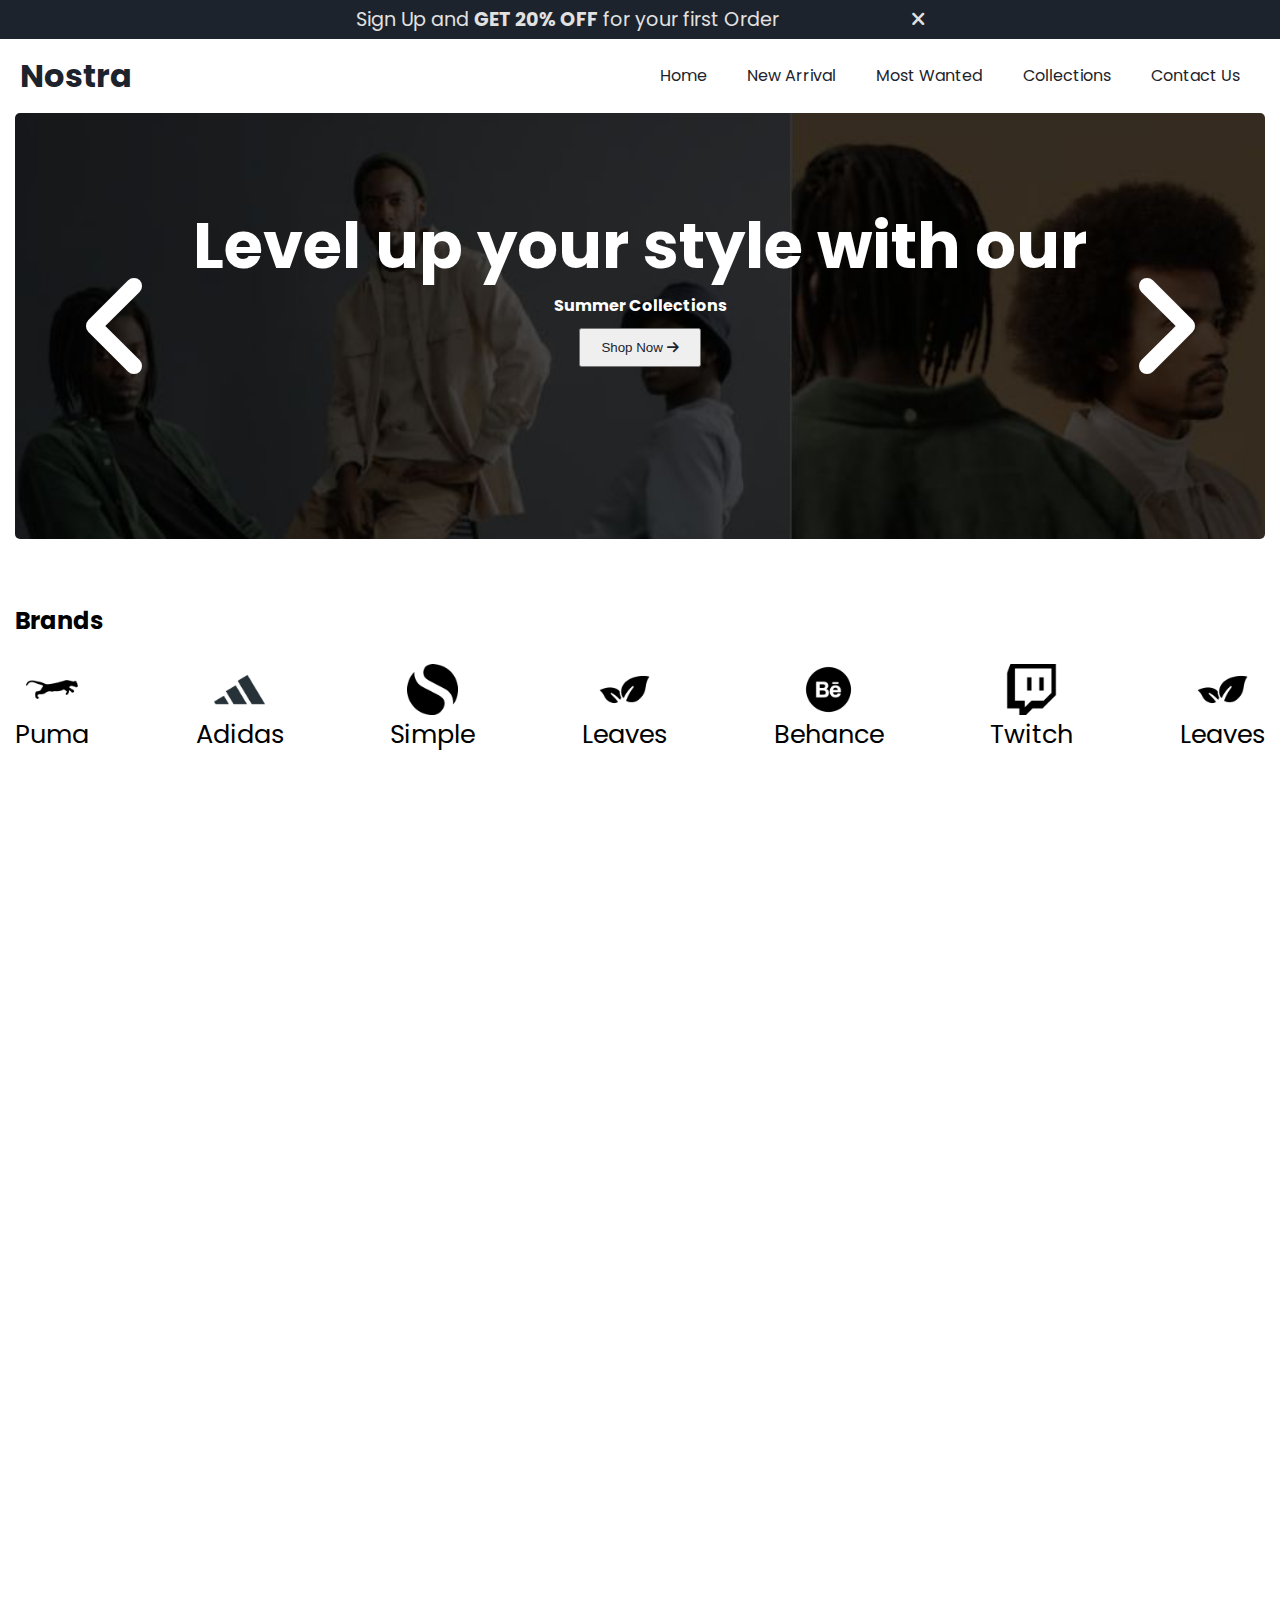
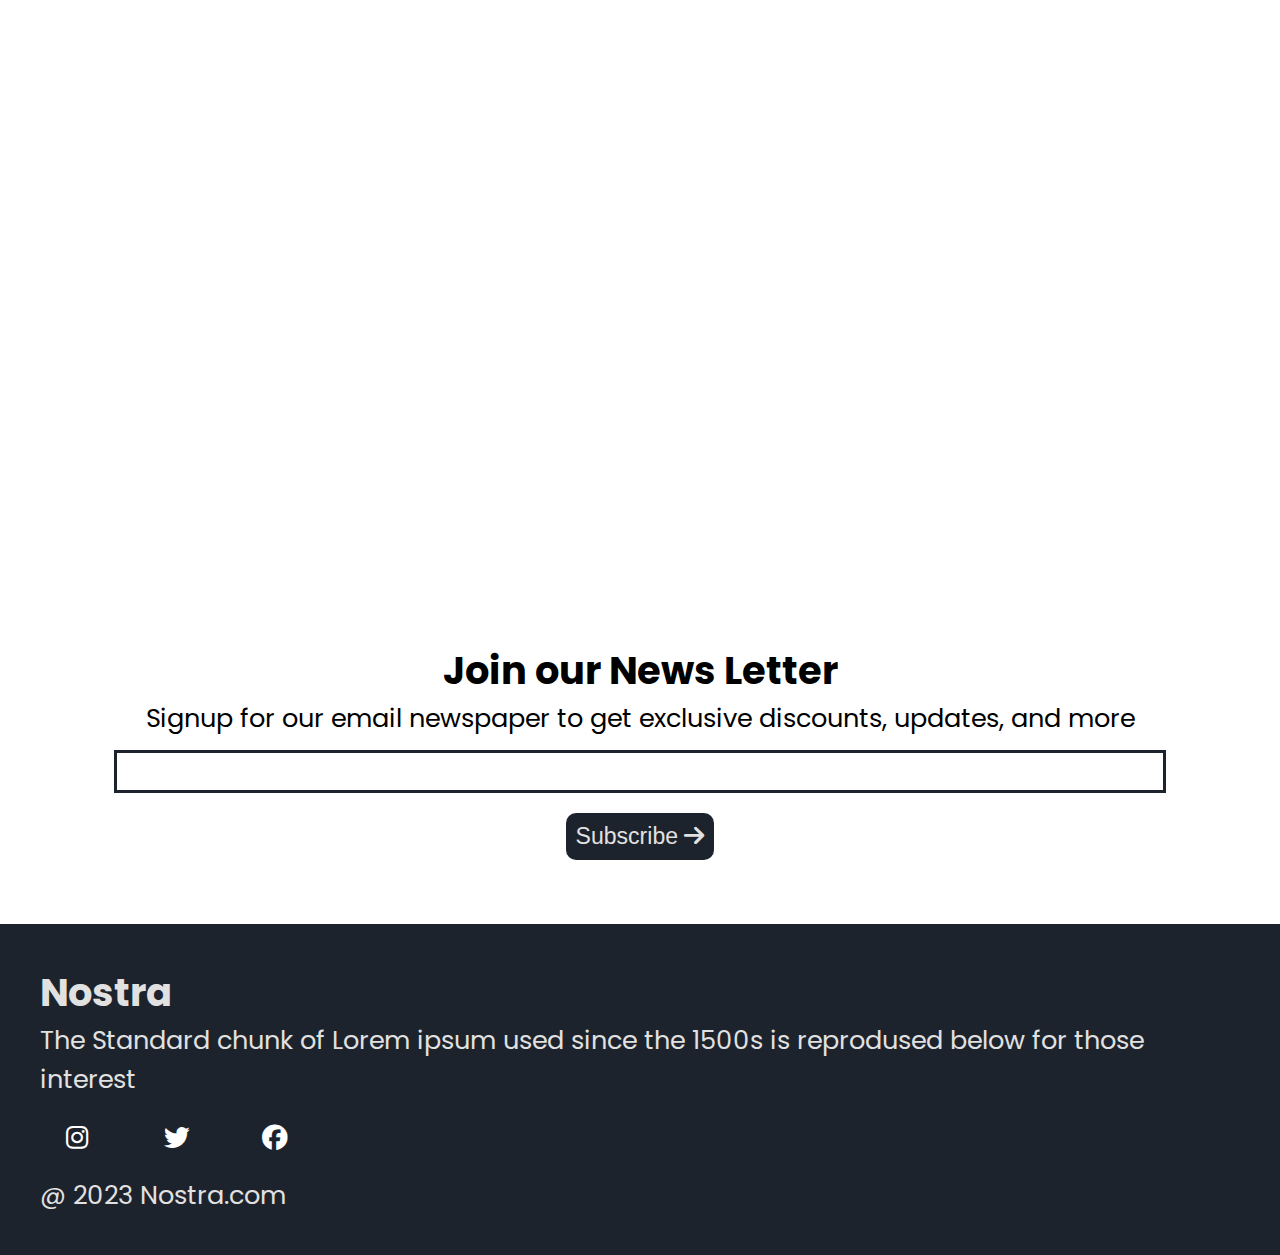
<file: index.html>
<!DOCTYPE html>
<html lang="en">
<head>
    <meta charset="UTF-8">
    <meta name="viewport" content="width=device-width, initial-scale=1.0">
    <title>Nostra</title>
    <!--Link CSS File-->
    <link rel="stylesheet" href="style.css">
    <!--Link Google Fonts-->
    <link rel="preconnect" href="https://fonts.googleapis.com">
    <link rel="preconnect" href="https://fonts.gstatic.com" crossorigin>
    <link href="https://fonts.googleapis.com/css2?family=Poppins:wght@400;500;700&display=swap" rel="stylesheet">

    <!--Link Font Awesome-->
    <link rel="stylesheet" href="https://cdnjs.cloudflare.com/ajax/libs/font-awesome/6.4.2/css/all.min.css">

</head>
<body>

    <!--Offer Bar-->

    <div class="offer-bar">
        <p>Sign Up and <b>GET 20% OFF</b> for your first Order
        <i id="offer-close"  style="margin-left: 10%; cursor: pointer;" class="fa-solid fa-xmark"></i>
        </p>
    </div>

    

   

        <!--Navigation Bar-->
        <nav class="navbar">
            <h1>Nostra</h1>
            <div class="navbar-links">
                <p class="navbar-link"><a href="home">Home</a></p>
                <p class="navbar-link"><a href="#new-arrival">New Arrival</a></p>
                <p class="navbar-link"><a href="#most-wanted">Most Wanted</a></p>
                <p class="navbar-link"><a href="./collections.html">Collections</a></p>
                <p class="navbar-link"><a href="./contactus.html">Contact Us</a></p>
            </div>
            

            <div class="navbar-menu-toggle">
                <i id="side-navbar-activate" class="fa-solid fa-bars"></i>
            </div>

            

            

        </nav>

        <!--Side Navbar-->

        <div class="side-navbar"> 
            <p style="text-align: right;">
                <i id="side-navbar-close" class="fa-solid fa-xmark"></i>
            </p>
            <div class="side-navbar-links">

                <p class="side-navbar-link"><a href="./index.html">Home</a></p>
                <p class="side-navbar-link"><a href="#new-arrival">New Arrival</a></p>
            <p class="side-navbar-link"><a href="#most-wanted">Most Wanted</a></p>
            <p class="side-navbar-link"><a href="./collections.html">Collections</a></p>
            <p class="side-navbar-link"><a href="./contactus.html">Contact Us</a></p>
            </div>
            
        </div>

        <div class="container">

        <!--Slider-->
        <div class="slider">
            <div class="slider-left-button">
                <i id="slider-left-activate" class="fa-solid fa-angle-left" style="color: #ffffff;"></i>
            </div>

            <div class="slider-content">
                <h1>Level up your style with our</h1>
                <h4>Summer Collections</h4> 
                <button> Shop Now <i class="fa-solid fa-arrow-right"></i> </button>
            </div>

            <div class="slider-image-container">
                <img class="slider-image" src="./images/slider-one.jpg"  width="100%" alt="">
                <img class="slider-image" src="./images/slider-three.jpg" alt="">
                <img class="slider-image" src="./images/slider-two.jpg" alt="">
            </div>

            <div class="slider-right-button">
                
                <i id="slider-right-activate" class="fa-solid fa-angle-right" style="color: #ffffff;"></i>
            </div>
        </div>

        <!--Brands-->

        
        <h2 style="margin-top: 5vw;">Brands</h2>
        <div class="brands">
            <div class="brands-item">
                <img class="brands-icon" src="./images/puma.png" alt="">
                <p>Puma</p>
            </div>

            <div class="brands-item">
                <img class="brands-icon" src="./images/adidas.png" alt="">
                <p>Adidas</p>
            </div>

            <div class="brands-item">
                <img class="brands-icon" src="./images/simple.png" alt="">
                <p>Simple</p>
            </div>

            <div class="brands-item">
                <img class="brands-icon" src="./images/leaves.png" alt="">
                <p>Leaves</p>
            </div>

            <div class="brands-item">
                <img class="brands-icon" src="./images/behance.png" alt="">
                <p>Behance</p>
            </div>

            <div class="brands-item">
                <img class="brands-icon" src="./images/twitch.png" alt="">
                <p>Twitch</p>
            </div>

            <div class="brands-item">
                <img class="brands-icon" src="./images/leaves.png" alt="">
                <p>Leaves</p>
            </div>
        </div>

    
        <div class="initial-scroll-animate reveal-scroll-animate">
        <div class="service">
            
            <div class="servives-container-1">
                <div>
                    <h2>We Provide Best</h2>
                    <h2>Customer Experiences</h2>
                </div>

                <div>
                    <p>|| We ensure that our customer have the best shopping experience</p>
                </div>
            </div>

            <div class="servives-container-2">
                <div>
                    <i style="font-size: 3vw;margin-bottom: 10px;" class="fa-regular fa-circle-check"></i>
                    <h4>Original Products</h4>
                    <p>Lorem, ipsum dolor sit amet consectetur adipisicing elit. Porro, consequuntur.
                    </p>
                </div>

                <div>
                    <i style="font-size: 3vw;margin-bottom: 10px;" class="fa-regular fa-face-smile"></i>
                    <h4>Satisfaction Guarantee</h4>
                    <p>Lorem, ipsum dolor sit amet consectetur adipisicing elit. Porro, consequuntur.
                    </p>
                </div>

                <div>
                    <i style="font-size: 3vw;margin-bottom: 10px;" class="fa-solid fa-broom"></i>
                    <h4>New Arrival Everyday</h4>
                    <p>Lorem, ipsum dolor sit amet consectetur adipisicing elit. Porro, consequuntur.
                    </p>
                </div>

                <div>
                    <i style="font-size: 3vw;margin-bottom: 10px;" class="fa-solid fa-truck-fast"></i>
                    <h4>Fast & Free Shipping</h4>
                    <p>Lorem, ipsum dolor sit amet consectetur adipisicing elit. Porro, consequuntur.
                    </p>
                </div>
            </div>
        </div>
    </div>

    <div class="initial-scroll-animate reveal-scroll-animate">
        <h2 id="new-arrival" style=" margin-top: 5vw;">New Arrivals</h2>

        <div  class="new-arrival" >
            
            <div class="new-arrival-container">
                <img style="width: 20vw;" src="./images/f1.jpg" alt="">
                <div class="overlay"></div>
                <button> Shop Now <i class="fa-solid fa-arrow-right"></i> </button>

            </div>

            <div class="new-arrival-container">
                <img style="width: 20vw;" src="./images/f7.jpg" alt="">
                <div class="overlay"></div>
                <button> Shop Now <i class="fa-solid fa-arrow-right"></i> </button>

            </div>

            <div class="new-arrival-container">
                <img style="width: 20vw;" src="./images/n1.jpg" alt="">
                <div class="overlay"></div>
                <button> Shop Now <i class="fa-solid fa-arrow-right"></i> </button>

            </div>

            <div class="new-arrival-container">
                <img style="width: 20vw;" src="./images/n7.jpg" alt="">
                <div class="overlay"></div>
                <button> Shop Now <i class="fa-solid fa-arrow-right"></i> </button>

            </div>
        </div>
    </div>

    <div class="initial-scroll-animate reveal-scroll-animate">
        <h2 id="most-wanted" style=" margin-top: 5vw;">Most Wanted</h2>

        <div  class="most-wanted">

            <div class="most-wanted-container">
                <img style="width: 20vw;" src="./images/n8.jpg" alt="">
                <p class="sale-overlay">sale</p>
                <img class="like-button" src="./images/blackheart.png" alt="">

            </div>

            <div class="most-wanted-container">
                <img style="width: 20vw;" src="./images/f1.jpg" alt="">
                
                <p class="sale-overlay">sale</p>
                <img class="like-button" src="./images/blackheart.png" alt="">
            </div>

            <div class="most-wanted-container">
                <img style="width: 20vw;" src="./images/n1.jpg" alt="">
                <p class="sale-overlay">sale</p>
                <img class="like-button" src="./images/redheart.png" alt="">
                

            </div>

            <div class="most-wanted-container">
                <img style="width: 20vw;" src="./images/n7.jpg" alt="">
                <p class="sale-overlay">sale</p>
                <img class="like-button" src="./images/blackheart.png" alt="">
                

            </div>
            
            <div class="most-wanted-container">
                <img style="width: 20vw;" src="./images/n3.jpg" alt="">
                <p class="sale-overlay">sale</p>
                <img class="like-button" src="./images/blackheart.png" alt="">

            </div>

            <div class="most-wanted-container">
                <img style="width: 20vw;" src="./images/f7.jpg" alt="">
                
                <p class="sale-overlay">sale</p>
                <img class="like-button" src="./images/blackheart.png" alt="">
            </div>

            <div class="most-wanted-container">
                <img style="width: 20vw;" src="./images/n4.jpg" alt="">
                <p class="sale-overlay">sale</p>
                <img class="like-button" src="./images/blackheart.png" alt="">
                

            </div>

            <div class="most-wanted-container">
                <img style="width: 20vw;" src="./images/n7.jpg" alt="">
                <p class="sale-overlay">sale</p>
                <img class="like-button" src="./images/redheart.png" alt="">
                

            </div>
        </div>
    </div>

    <div class="initial-scroll-animate reveal-scroll-animate">

    

        <div class="limited-offer">
            <div class="limited-offer-img">
                <img src="./images/offer.jpg" alt="">
            </div>
            <div class="limited-offer-text">
                <h2>Limited Offer</h2>
                <h4>35% OFF on this for the first 30 Customers</h4>
                <button> Shop Now <i class="fa-solid fa-arrow-right"></i> </button>
            </div>
        </div>
        
        
    </div>

    <div class="news">
        <h2>Join our News Letter</h2>
        <p style="text-align: center;">Signup for our email newspaper to get exclusive discounts, updates, and more</p>
        <div style="margin-top: 10px;">
        <input class="search">
    </div>
    <div>
        <button> Subscribe <i class="fa-solid fa-arrow-right"></i> </button>
    </div>
    </div>

    </div>

    <div class="footer">
        <div class="footer-container">
            <div class="footer-box-1">
                <h2 class="headingText">Nostra</h2>
                <p>The Standard chunk of Lorem ipsum
                    used since the 1500s is reprodused
                    below for those interest</p>
                <div class="footer-icon-container">
                    <i class="icon fa-brands fa-instagram" style="color: #ffffff;"></i>
                    <i class="icon fa-brands fa-twitter" style="color: #ffffff;"></i>
                    <i class="icon fa-brands fa-facebook" style="color: #ffffff;"></i>
                </div>
            </div>

            

        </div>

        <p class="subtitle">@ 2023 Nostra.com</p>
    </div>

   
    
    <!--Link Javascript File-->
    <script src="script.js"></script>
</body>
</html>
</file>
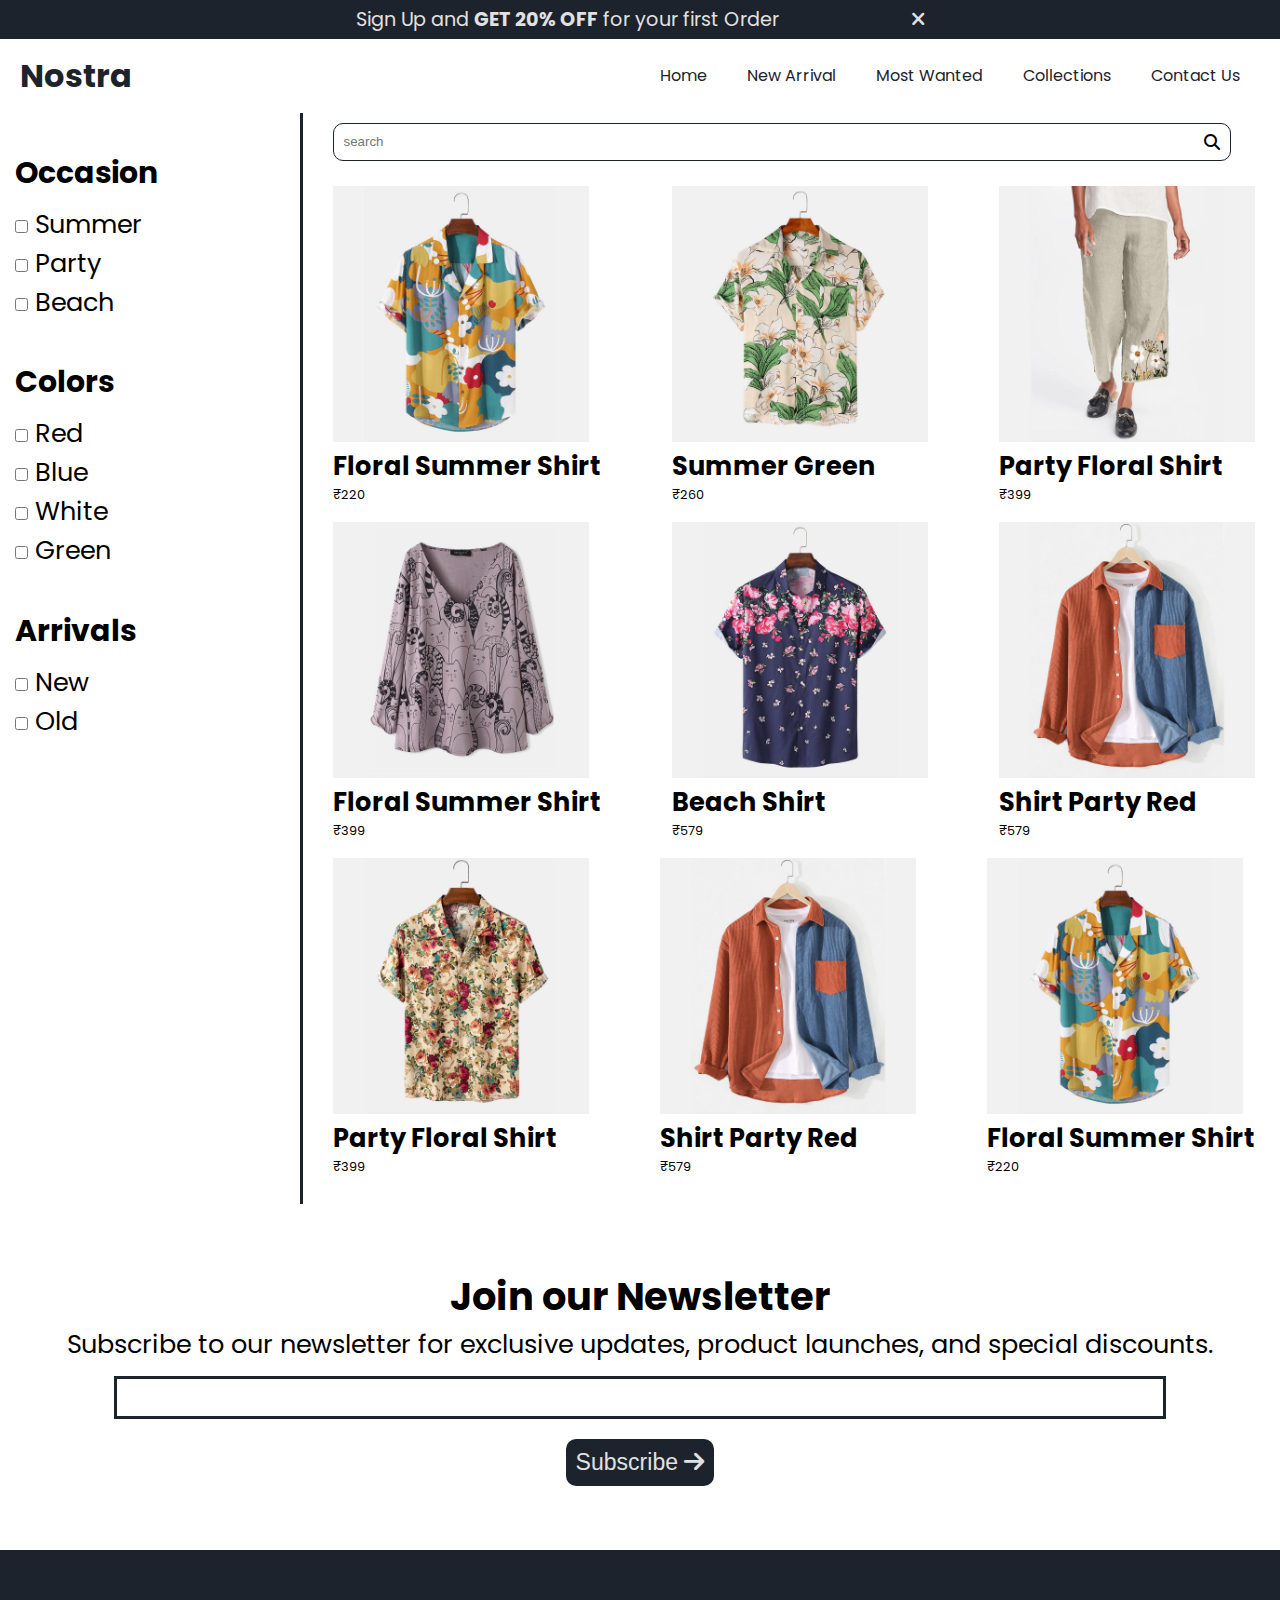
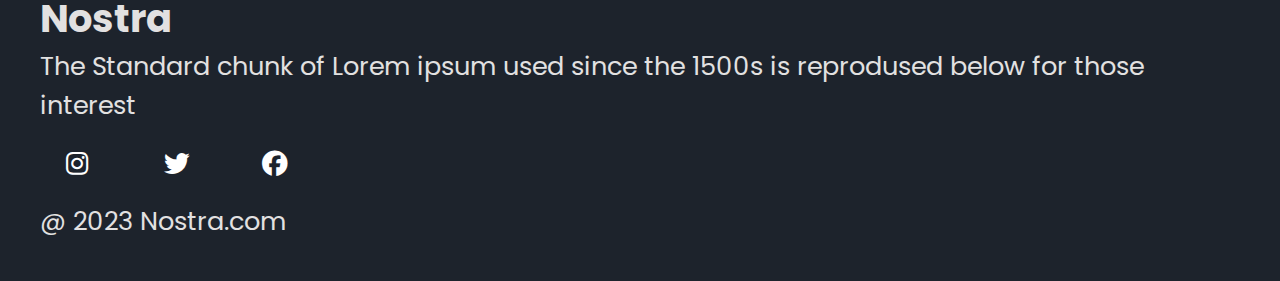
<file: collections.html>
<!DOCTYPE html>
<html lang="en">

<head>
    <meta charset="UTF-8">
    <meta name="viewport" content="width=device-width, initial-scale=1.0">
    <title>Collections</title>
    <!--Link CSS File-->
    <link rel="stylesheet" href="./collection.css">
    <!--Link Google Fonts-->
    <link rel="preconnect" href="https://fonts.googleapis.com">
    <link rel="preconnect" href="https://fonts.gstatic.com" crossorigin>
    <link href="https://fonts.googleapis.com/css2?family=Poppins:wght@400;500;700&display=swap" rel="stylesheet">
    <script type="module" src="./collections.js"></script>
    <!--Link Font Awesome-->
    <link rel="stylesheet" href="https://cdnjs.cloudflare.com/ajax/libs/font-awesome/6.4.2/css/all.min.css">

</head>

<body>

    <!--Offer Bar-->

    <div class="offer-bar">
        <p>Sign Up and <b>GET 20% OFF</b> for your first Order
            <i id="offer-close" style="margin-left: 10%; cursor: pointer;" class="fa-solid fa-xmark"></i>
        </p>
    </div>

    <!--Navigation Bar-->
    <nav class="navbar">
        <h1>Nostra</h1>
        <div class="navbar-links">
            <p class="navbar-link"><a href="index.html">Home</a></p>
            <p class="navbar-link"><a href="index.html#new-arrival">New Arrival</a></p>
            <p class="navbar-link"><a href="index.html#most-wanted">Most Wanted</a></p>
            <p class="navbar-link"><a href="./collections.html">Collections</a></p>
            <p class="navbar-link"><a href="./contactus.html">Contact Us</a></p>
        </div>


        <div class="navbar-menu-toggle">
            <i id="side-navbar-activate" class="fa-solid fa-bars"></i>
        </div>
    </nav>

    <!--Side Navbar-->

    <div class="side-navbar">
        <p style="text-align: right;">
            <i id="side-navbar-close" class="fa-solid fa-xmark"></i>
        </p>
        <div class="side-navbar-links">
            <p class="navbar-link"><a href="./index.html">Home</a></p>
            <p class="navbar-link"><a href="index.html#new-arrival">New Arrival</a></p>
            <p class="navbar-link"><a href="index.html#most-wanted">Most Wanted</a></p>
            <p class="navbar-link"><a href="./collections.html">Collections</a></p>
            <p class="navbar-link"><a href="./contactus.html">Contact Us</a></p>
        </div>

    </div>

    <div class="container">

        <div class="divide-section">
            <div class="filter-section">

                <h3 class="filter-section-occasion">Occasion</h3>
                <div>
                    <input type="checkbox" name="tags" value="summer"> Summer <br>
                    <input type="checkbox" name="tags" value="party"> Party <br>
                    <input type="checkbox" name="tags" value="beach"> Beach

                </div>

                <h3 class="filter-section-colors"> Colors </h3>
                <div>
                    <input type="checkbox" name="tags" value="red"> Red <br>
                    <input type="checkbox" name="tags" value="blue"> Blue <br>
                    <input type="checkbox" name="tags" value="white"> White <br>
                    <input type="checkbox" name="tags" value="green"> Green
                </div>

                <h3 class="filter-section-arrivals"> Arrivals </h3>
                <div>
                    <input type="checkbox" name="tags" value="new"> New <br>
                    <input type="checkbox" name="tags" value="old"> Old

                </div>


                <hr class="vertical-line">
            </div>

            <div class="product-section">
                <form class="navbar-search">
                    <input type="search" placeholder="search">
                    <i class="fa-solid fa-magnifying-glass"></i>
                </form>

                <div class="products">
                       

                </div>
            </div>
        </div>



        <div class="news">
            <h2>Join our Newsletter</h2>
            <p style="text-align: center;">Subscribe to our newsletter for exclusive updates, product launches, and special discounts.</p>
            <div style="margin-top: 10px;">
                <input class="search">
            </div>
            <div>
                <button> Subscribe <i class="fa-solid fa-arrow-right"></i> </button>
            </div>
        </div>

    </div>

    <div class="footer">
        <div class="footer-container">
            <div class="footer-box-1">
                <h2 class="headingText">Nostra</h2>
                <p>The Standard chunk of Lorem ipsum
                    used since the 1500s is reprodused
                    below for those interest</p>
                <div class="footer-icon-container">
                    <i class="icon fa-brands fa-instagram" style="color: #ffffff;"></i>
                    <i class="icon fa-brands fa-twitter" style="color: #ffffff;"></i>
                    <i class="icon fa-brands fa-facebook" style="color: #ffffff;"></i>
                </div>
            </div>



        </div>

        <p class="subtitle">@ 2023 Nostra.com</p>
    </div>



    <!--Link Javascript File-->
    <script type="module" src="collections.js"></script>
</body>

</html>
</file>
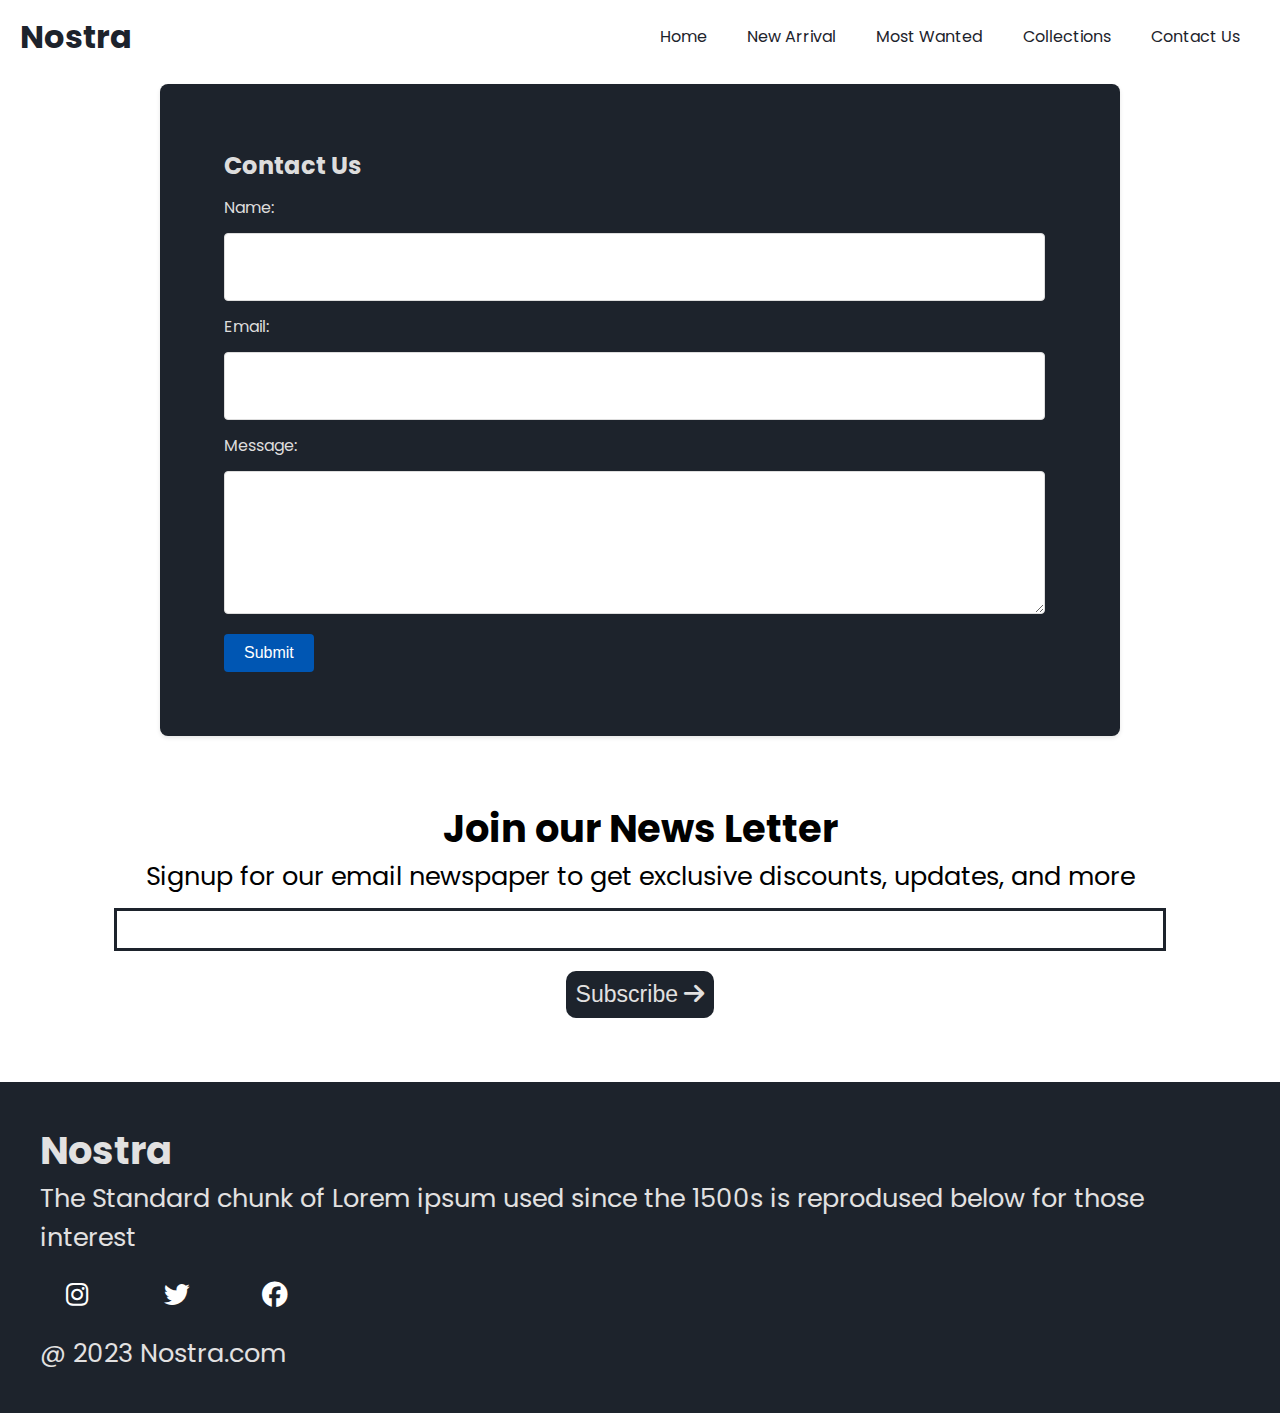
<file: contactus.html>
<!DOCTYPE html>
<html lang="en">
<head>
    <meta charset="UTF-8">
    <meta name="viewport" content="width=device-width, initial-scale=1.0">
    <title>Nostra</title>
    <!--Link CSS File-->
    <link rel="stylesheet" href="style.css">
    <!--Link Google Fonts-->
    <link rel="preconnect" href="https://fonts.googleapis.com">
    <link rel="preconnect" href="https://fonts.gstatic.com" crossorigin>
    <link href="https://fonts.googleapis.com/css2?family=Poppins:wght@400;500;700&display=swap" rel="stylesheet">

    <!--Link Font Awesome-->
    <link rel="stylesheet" href="https://cdnjs.cloudflare.com/ajax/libs/font-awesome/6.4.2/css/all.min.css">

</head>
<body>



    

   

        <!--Navigation Bar-->
        <nav class="navbar">
            <h1>Nostra</h1>
            <div class="navbar-links">
                <p class="navbar-link"><a href="./index.html">Home</a></p>
                <p class="navbar-link"><a href="./index.html">New Arrival</a></p>
                <p class="navbar-link"><a href="./index.html">Most Wanted</a></p>
                <p class="navbar-link"><a href="collections.html">Collections</a></p>
                <p class="navbar-link"><a href="./contactus.html">Contact Us</a></p>
            </div>
            

            <div class="navbar-menu-toggle">
                <i id="side-navbar-activate" class="fa-solid fa-bars"></i>
            </div>

            

            

        </nav>

        <!--Side Navbar-->

        <div class="side-navbar"> 
            <p style="text-align: right;">
                <i id="side-navbar-close" class="fa-solid fa-xmark"></i>
            </p>
            <div class="side-navbar-links">

                <p class="side-navbar-link"><a href="./index.html">Home</a></p>
                <p class="side-navbar-link"><a href="./index.html">New Arrival</a></p>
            <p class="side-navbar-link"><a href="./index.html">Most Wanted</a></p>
            <p class="side-navbar-link"><a href="./collections.html">Collections</a></p>
            <p class="side-navbar-link"><a href="./contactus.html">Contact Us</a></p>
            </div>
            
        </div>

        <div class="container">



  <div class="contact-form">
    <h2>Contact Us</h2>
    <form action="#" method="post">
      <label for="name">Name:</label>
      <input type="text" id="name" name="name" required>
      
      <label for="email">Email:</label>
      <input type="text" id="email" name="email" required>
      
      <label for="message">Message:</label>
      <textarea id="message" name="message" required></textarea>
      
      <input type="submit" value="Submit">
    </form>
  </div>

  </div>

       



   

  


    <div class="news">
        <h2>Join our News Letter</h2>
        <p style="text-align: center;">Signup for our email newspaper to get exclusive discounts, updates, and more</p>
        <div style="margin-top: 10px;">
        <input class="search">
    </div>
    <div>
        <button> Subscribe <i class="fa-solid fa-arrow-right"></i> </button>
    </div>
    </div>

    </div>

    <div class="footer">
        <div class="footer-container">
            <div class="footer-box-1">
                <h2 class="headingText">Nostra</h2>
                <p>The Standard chunk of Lorem ipsum
                    used since the 1500s is reprodused
                    below for those interest</p>
                <div class="footer-icon-container">
                    <i class="icon fa-brands fa-instagram" style="color: #ffffff;"></i>
                    <i class="icon fa-brands fa-twitter" style="color: #ffffff;"></i>
                    <i class="icon fa-brands fa-facebook" style="color: #ffffff;"></i>
                </div>
            </div>

            

        </div>

        <p class="subtitle">@ 2023 Nostra.com</p>
    </div>

   
    
    <!--Link Javascript File-->
    <script src="./contact.js"></script>
</body>
</html>
</file>
<file: style.css>
* {
    margin: 0px;
    padding: 0px;
}

html{
    scroll-behavior: smooth;
}



body {
    font-family: 'Poppins', sans-serif;
    
}


  body::-webkit-scrollbar {
    width: 0; 
  }
  
  

.offer-bar {
    background-color: #1D232C;
    color: #E2E1E1;
    padding: 5px;
    text-align: center;
    font-size: 1.5vw;
}

.container {
    padding-left: 15px;
    padding-right: 15px;
}

/* Main Navigation Bar*/
.navbar {
    display: flex;
    justify-content: space-between;
    color: #1D232C;
    align-items: center;
    position: sticky;
    top: 0px;
    background-color: white;
    padding-top: 1vw;
    padding-bottom: 1vw;
    padding-left: 20px;
    padding-right: 20px;
    z-index: 3;
}

.navbar-links {
    display: flex;
    width: 50%;
    justify-content: space-around;
    align-items: center;
}

.navbar-links a{
    text-decoration: none;
    color: #1D232C;
}

.navbar-links a:hover{
    text-decoration: underline;
    color: #1D232C;
}

.navbar-search {
    border: solid #1D232C 1px;
    border-radius: 10px;
    padding: 10px;
    display: flex;
    align-items: center;
    width: 95%;
}

.navbar-search input {
    border: none;
    width: 100%;
    background-color: transparent;
    
}

input:focus {
    outline: none;
}

.navbar-menu-toggle {
    display: none;
}

/*0 to 800px */

@media screen and (max-width:900px) {

    .navbar-menu-toggle {
        display: block;
    }

    .navbar-links {
        display: none;
    }

    

}

/* Side Navbar */
.side-navbar{
    position: fixed;
    top: 0;
    left: 0;
    width: 50%;
    height: 100%;
    background-color: #1D232C;
    color: #E2E1E1;
    margin-left: -60%;
    transition-duration: 1s;
    z-index: 10;
    padding: 20px;
  
}

.side-navbar-link{
    margin-bottom: 30px;
}

.side-navbar-links a{
    text-decoration: none;
    color: #E2E1E1;
}

.side-navbar-links a:hover{
    text-decoration: underline;
    color: #E2E1E1;
}

.side-navbar-search {
    border: solid #E2E1E1 1px;
    border-radius: 10px;
    padding: 10px;
    display: inline-block;
}

.side-navbar-search input {
    border: none;
    background: transparent;
}

/*Slider*/

.slider{
    overflow: hidden;
    display: flex;
    width: 100%;
    position: relative;
    
    border-radius: 5px;

}

.slider-image-container{
    display: flex;
    transition: 2s;
}

.slider-image{
    width: 100vw;
}

.slider-left-button{
    position: absolute;
    top: 35%;
    left: 5%;
    z-index: 1;
}

.slider-left-button i{
    font-size: 10vw;
    
}
.slider-right-button{
    position: absolute;
    top: 35%;
    right: 5%;
}
.slider-right-button i{
    font-size: 10vw;
}
.slider-content{
    position: absolute;
    color: white;
    text-align: center;
     width: 100%;
     top: 20%;
}
.slider-content h1{
    font-size: 5vw;
}
.slider-content button{
   padding-left: 20px;
   padding-right: 20px;
   padding-top: 10px;
   padding-bottom: 10px;
   margin-top: 10px;
   color: #1D232C;
}

/* Brands*/
.brands{
    display: flex;
    margin-top: 2vw;
    
    justify-content: space-between;
    
    
}

.brands-icon{
    width: 4vw;
    align-items: center;

}

.brands-item{
    display: flex;
    align-items: center;
    flex-direction: column;
    text-align: center;
    font-size: 2vw;
}

.servives-container-1
{
    margin-top: 5vw;
    margin-bottom: 2vw;
    display: flex;
    justify-content: space-between;
    align-items: center;
    font-size: 1.5vw;
}

.servives-container-2
{
    
    display: flex;
    justify-content: space-between;
    align-items: center;

    gap: 10px;
    font-size: 1vw;
    
}

.servives-container-2 div{
    border-radius: 5px;
    background-color: #F2F4F7;
    padding: 10px;
    
    

}

.new-arrival{
    display: flex;
    justify-content: space-between;
    margin-top: 2vw;
   
    
}

.new-arrival-container{
   position: relative;
   
    
}

.new-arrival-container img{
    border-radius: 2%;
    
     
 }
 

.overlay{
    border-radius: 2%;
    position: absolute;
    width: 100%;
    height: 100%;
    background-color: black;
    z-index: 2;
    top: 0;
    opacity: 0.6;
 }
 


.new-arrival button{
    padding-left: 10%;
    padding-right: 10%;
    padding-top: 5%;
    padding-bottom: 5%;
    margin-top: 10px;
    font-size: 1.2vw;
    color: #1D232C;
    border-radius: 10px;
    position: absolute;
    border: none;
    top: 50%;
    left: 18%;
    z-index: 2;
    

 }

 .most-wanted{
    display: flex;
    justify-content: space-between;
    margin-top: 2vw;
    overflow-x: scroll;
    gap: 20px;
   
    
}

.most-wanted-container{
   position: relative; 
}

.most-wanted img{
    border-radius: 2%;
    
     
 }

 .sale-overlay{
    position: absolute;
    top:3px;
    left: 3px;
    font-size: 2vw;
    background-color: red;
    color: white;
    padding-left: 10px;
    padding-right: 10px;
    border-radius: 10%;
 }

 .most-wanted::-webkit-scrollbar {
    appearance: none;
    
  }
   
.like-button{
    position: absolute;
    width: 15%;
    bottom: 12%;
    right: 5%;
}

.limited-offer{
    display: flex;
    justify-content: center;
    
    align-items: center;
    background-color: #1D232C;
    color: #E2E1E1;
    padding: 20px;
    font-size: 2vw;
}

.limited-offer img{
    width: 100%;
    height: 100%100%;
}

.limited-offer-text{
    padding: 5%;
}

.limited-offer button{
    padding-left: 5%;
    padding-right: 5%;
    padding-top: 2.5%;
    padding-bottom: 2.5%;
    margin-top: 10px;
    font-size: 1.2vw;
    color: #1D232C;
    border-radius: 10px;
 
    border: none;
    
    

 }

 /* Scroll Animate */

 .initial-scroll-animate{
   
    transition: 3s;
 }

 .reveal-scroll-animate{
    opacity: 0;
 }

 .news{
    font-size: 2vw;
    margin-top: 5vw;
    display: flex;
    flex-direction: column;
    align-items: center;
}

.news input{
    padding: 11px;
    width: 80vw;
    margin-bottom: 10px;
    border: solid #1D232C 3px;

}

.news input:focus{
   outline: none;

}

.news button{
    
    margin-top: 10px;
    font-size: 1.8vw;
    color: #E2E1E1;
    background-color: #1D232C;
    border-radius: 10px;
    border: none;
    padding:10px
    
    

 }


 .icon{
    width: 40px;
    margin: 2vw;

}
.footer{
    font-size: 2vw;
    margin-top: 5vw;
    padding: 40px;
    background-color: #1D232C;
    color: #E2E1E1;
    box-sizing: border-box;
}

.footer-container{
   
    display: flex;
    align-items: center;
    flex-wrap: wrap;
}

.footer-box-1{
    display: flex;
    flex-direction: column;
  
}

.footer-box-2{
    display: flex;
}

/* Collections */

.divide-section{
    display: flex;
}

.filter-section{
    flex-basis: 25%;
    position: relative;
    font-size: 2vw;
}

.product-section{
    flex-basis: 75%;
    position: relative;
}

.vertical-line {
    border: none;
    border-left: 3px solid #1D232C; /* Adjust color and width as needed */
    height: 100%; /* Adjust height as needed */
    margin: 0 20px; /* Adjust margin as needed */
    position: absolute;
    top: 0px;
    right: 0px
    
  }

.filter-section-price,.filter-section-arrivals,.filter-section-occasion,.filter-section-colors{
    margin-top: 3vw;
    margin-bottom: 10px;
    
}

.product-section{
    padding: 10px;
}

.products{
    margin-top: 2vw;
    display: flex;
    flex-wrap: wrap;
    justify-content: space-between;
    font-size:1vw;
}



  .contact-form {
    background-color: #1D232C;
    color: #dddddd;
    border-radius: 8px;
    box-shadow: 0 2px 4px rgba(0, 0, 0, 0.1);
    width: 60vw;
    margin: auto;
    padding: 5vw;
    padding-right: 10vw;
    margin-top: 10px;
  }

  .contact-form h2 {
    margin-bottom: 1vw;
   
  }

  .contact-form label {
    display: block;
    margin-bottom: 1vw;
 
  }

  .contact-form input[type="text"],
  .contact-form textarea {
    width: 100%;
    padding: 2vw;
    border: 1px solid #dddddd;
    border-radius: 4px;
    margin-bottom: 1vw;
    font-size: 1vw;
    
  }

  .contact-form textarea {
    resize: vertical;
    height: 10vh;
  }

  .contact-form input[type="submit"] {
    
    color: #ffffff;
    border: none;
    border-radius: 4px;
    padding: 10px 20px;
    cursor: pointer;
    font-size: 16px;
    background-color: #0056b3;
  }

  .contact-form input[type="submit"]:hover {
    background-color: #0056b3;
  }
</file>
<file: collection.css>
* {
    margin: 0px;
    padding: 0px;
}

html {
    scroll-behavior: smooth;
}



body {
    font-family: 'Poppins', sans-serif;

}


body::-webkit-scrollbar {
    width: 0;
}



.offer-bar {
    background-color: #1D232C;
    color: #E2E1E1;
    padding: 5px;
    text-align: center;
    font-size: 1.5vw;
}

.container {
    padding-left: 15px;
    padding-right: 15px;
}

/* Main Navigation Bar*/
.navbar {
    display: flex;
    justify-content: space-between;
    color: #1D232C;
    align-items: center;
    position: sticky;
    top: 0px;
    background-color: white;
    padding-top: 1vw;
    padding-bottom: 1vw;
    padding-left: 20px;
    padding-right: 20px;
    z-index: 3;
}

.navbar-links {
    display: flex;
    width: 50%;
    justify-content: space-around;
    align-items: center;
}

.navbar-links a {
    text-decoration: none;
    color: #1D232C;
}

.navbar-links a:hover {
    text-decoration: underline;
    color: #1D232C;
}

.navbar-search {
    border: solid #1D232C 1px;
    border-radius: 10px;
    padding: 10px;
    display: flex;
    align-items: center;
    width: 95%;
}

.navbar-search input {
    border: none;
    width: 100%;
    background-color: transparent;

}

input:focus {
    outline: none;
}

.navbar-menu-toggle {
    display: none;
}

/*0 to 800px */

@media screen and (max-width:900px) {

    .navbar-menu-toggle {
        display: block;
    }

    .navbar-links {
        display: none;
    }



}

/* Side Navbar */
.side-navbar {
    position: fixed;
    top: 0;
    left: 0;
    width: 50%;
    height: 100%;
    background-color: #1D232C;
    color: #E2E1E1;
    margin-left: -60%;
    transition-duration: 1s;
    z-index: 10;
    padding: 20px;

}

.side-navbar-link {
    margin-bottom: 30px;
}

.side-navbar-links a {
    text-decoration: none;
    color: #E2E1E1;
}

.side-navbar-links a:hover {
    text-decoration: underline;
    color: #E2E1E1;
}

.side-navbar-search {
    border: solid #E2E1E1 1px;
    border-radius: 10px;
    padding: 10px;
    display: inline-block;
}

.side-navbar-search input {
    border: none;
    background: transparent;
}

/*Slider*/

.slider {
    overflow: hidden;
    display: flex;
    width: 100%;
    position: relative;

    border-radius: 5px;

}

.slider-image-container {
    display: flex;
    transition: 2s;
}

.slider-image {
    width: 100vw;
}

.slider-left-button {
    position: absolute;
    top: 35%;
    left: 5%;
    z-index: 1;
}

.slider-left-button i {
    font-size: 10vw;

}

.slider-right-button {
    position: absolute;
    top: 35%;
    right: 5%;
}

.slider-right-button i {
    font-size: 10vw;
}

.slider-content {
    position: absolute;
    color: white;
    text-align: center;
    width: 100%;
    top: 20%;
}

.slider-content h1 {
    font-size: 5vw;
}

.slider-content button {
    padding-left: 20px;
    padding-right: 20px;
    padding-top: 10px;
    padding-bottom: 10px;
    margin-top: 10px;
    color: #1D232C;
}

/* Brands*/
.brands {
    display: flex;
    margin-top: 2vw;

    justify-content: space-between;


}

.brands-icon {
    width: 4vw;
    align-items: center;

}

.brands-item {
    display: flex;
    align-items: center;
    flex-direction: column;
    text-align: center;
    font-size: 2vw;
}

.services-container-1 {
    margin-top: 5vw;
    margin-bottom: 2vw;
    display: flex;
    justify-content: space-between;
    align-items: center;
    font-size: 1.5vw;
}

.services-container-2 {

    display: flex;
    justify-content: space-between;
    align-items: center;

    gap: 10px;
    font-size: 1vw;

}

.services-container-2 div {
    border-radius: 5px;
    background-color: #F2F4F7;
    padding: 10px;



}

.new-arrival {
    display: flex;
    justify-content: space-between;
    margin-top: 2vw;


}

.new-arrival-container {
    position: relative;


}

.new-arrival-container img {
    border-radius: 2%;


}


.overlay {
    border-radius: 2%;
    position: absolute;
    width: 100%;
    height: 100%;
    background-color: black;
    z-index: 2;
    top: 0;
    opacity: 0.6;
}



.new-arrival button {
    padding-left: 10%;
    padding-right: 10%;
    padding-top: 5%;
    padding-bottom: 5%;
    margin-top: 10px;
    font-size: 1.2vw;
    color: #1D232C;
    border-radius: 10px;
    position: absolute;
    border: none;
    top: 50%;
    left: 18%;
    z-index: 2;


}

.most-wanted {
    display: flex;
    justify-content: space-between;
    margin-top: 2vw;
    overflow-x: scroll;
    gap: 20px;


}

.most-wanted-container {
    position: relative;
}

.most-wanted img {
    border-radius: 2%;


}

.sale-overlay {
    position: absolute;
    top: 3px;
    left: 3px;
    font-size: 2vw;
    background-color: red;
    color: white;
    padding-left: 10px;
    padding-right: 10px;
    border-radius: 10%;
}

.most-wanted::-webkit-scrollbar {
    appearance: none;

}

.like-button {
    position: absolute;
    width: 15%;
    bottom: 12%;
    right: 5%;
}

.limited-offer {
    display: flex;
    justify-content: center;

    align-items: center;
    background-color: #1D232C;
    color: #E2E1E1;
    padding: 20px;
    font-size: 2vw;
}

.limited-offer img {
    width: 100%;
    height: 100%100%;
}

.limited-offer-text {
    padding: 5%;
}

.limited-offer button {
    padding-left: 5%;
    padding-right: 5%;
    padding-top: 2.5%;
    padding-bottom: 2.5%;
    margin-top: 10px;
    font-size: 1.2vw;
    color: #1D232C;
    border-radius: 10px;

    border: none;



}

/* Scroll Animate */

.initial-scroll-animate {

    transition: 3s;
}

.reveal-scroll-animate {
    opacity: 0;
}

.news {
    font-size: 2vw;
    margin-top: 5vw;
    display: flex;
    flex-direction: column;
    align-items: center;
}

.news input {
    padding: 11px;
    width: 80vw;
    margin-bottom: 10px;
    border: solid #1D232C 3px;

}

.news input:focus {
    outline: none;

}

.news button {

    margin-top: 10px;
    font-size: 1.8vw;
    color: #E2E1E1;
    background-color: #1D232C;
    border-radius: 10px;
    border: none;
    padding: 10px
}


.icon {
    width: 40px;
    margin: 2vw;

}

.footer {
    font-size: 2vw;
    margin-top: 5vw;
    padding: 40px;
    background-color: #1D232C;
    color: #E2E1E1;
    box-sizing: border-box;
}

.footer-container {

    display: flex;
    align-items: center;
    flex-wrap: wrap;
}

.footer-box-1 {
    display: flex;
    flex-direction: column;

}

.footer-box-2 {
    display: flex;
}

/* Collections */

.divide-section {
    display: flex;
}

.filter-section {
    flex-basis: 25%;
    position: relative;
    font-size: 2vw;
}

.product-section {
    flex-basis: 75%;
    position: relative;
}

.vertical-line {
    border: none;
    border-left: 3px solid #1D232C;
    /* Adjust color and width as needed */
    height: 100%;
    /* Adjust height as needed */
    margin: 0 20px;
    /* Adjust margin as needed */
    position: absolute;
    top: 0px;
    right: 0px
}

.filter-section-price,
.filter-section-arrivals,
.filter-section-occasion,
.filter-section-colors {
    margin-top: 3vw;
    margin-bottom: 10px;

}

.product-section {
    padding: 10px;
}

.products {
    margin-top: 2vw;
    display: flex;
    flex-wrap: wrap;
    justify-content: space-between;
    font-size: 1vw;
}



.contact-form {
    background-color: #1D232C;
    color: #dddddd;
    border-radius: 8px;
    box-shadow: 0 2px 4px rgba(0, 0, 0, 0.1);
    width: 60vw;
    margin: auto;
    padding: 5vw;
    padding-right: 10vw;
    margin-top: 10px;
}

.contact-form h2 {
    margin-bottom: 1vw;

}

.contact-form label {
    display: block;
    margin-bottom: 1vw;

}

.contact-form input[type="text"],
.contact-form textarea {
    width: 100%;
    padding: 2vw;
    border: 1px solid #dddddd;
    border-radius: 4px;
    margin-bottom: 1vw;
    font-size: 1vw;

}

.contact-form textarea {
    resize: vertical;
    height: 10vh;
}

.contact-form input[type="submit"] {

    color: #ffffff;
    border: none;
    border-radius: 4px;
    padding: 10px 20px;
    cursor: pointer;
    font-size: 16px;
    background-color: #0056b3;
}

.contact-form input[type="submit"]:hover {
    background-color: #0056b3;
}
</file>
